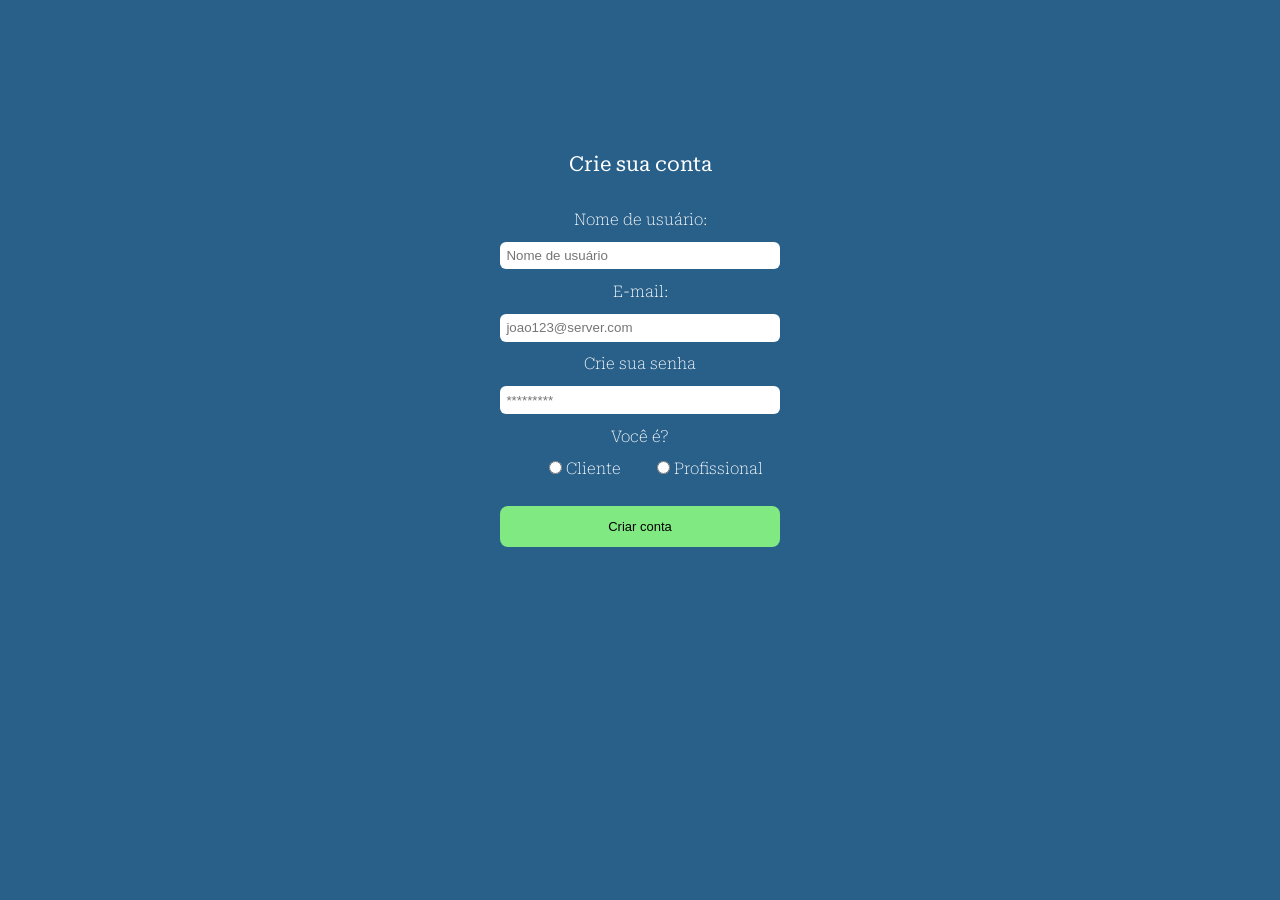
<file: app/register.html>
<!DOCTYPE html>
<html lang="pt-br">

<head>
    <meta charset="UTF-8">
    <meta name="viewport" content="width=device-width, initial-scale=1.0">
    <title>Formulário de cadastro</title>
    <link rel="stylesheet" href="../app-style/register.css">
    <link rel="stylesheet" href="../app-style/default.css">
</head>

<body>
    <form method="post" class="form-register">
        <fieldset>
            <legend>
                Crie sua conta
            </legend>

            <label for="name-user" class="form-register__label">Nome de usuário:</label>
            <input type="text" name="name-user" id="name-user" placeholder="Nome de usuário" required
                class="form-register__input">

            <label for="email-user" class="form-register__label">E-mail:</label>
            <input type="email" name="email-user" id="email-user" required class="form-register__input" placeholder="joao123@server.com">

            <label for="pass-register" class="form-register__label">Crie sua senha</label>
            <input type="password" name="pass-register" id="pass-register" class="form-register__input" required
                minlength="8" placeholder="*********">

                <span class="form-register__label">Você é?</span>
                <div class="container_type-user">

                <input type="radio" name="type-user" id="client" value="client" required class="container_type-user-label">
                <label for="client" class="form-register__label"> Cliente
                </label>

                <input type="radio" name="type-user" id="profissional" value="profissional" required class="container_type-user-label">
                <label for="profissional" class="form-register__label"> Profissional
                </label>

            </div>
        </fieldset>

        <button type="submit" class="form-register__btn-create-account">Criar conta</button>
    </form>
</body>

</html>
</file>
<file: app-style/register.css>
body {
    display: flex;
    justify-content: center;
    align-items: center;
    flex-direction: column;
    min-height: 80vh;
    background-color: var(--primary);
    font-family: var(--font-default);
}

.form-register {
    width: 100%;
    padding-top: calc(var(--padding-default) / 4);
    padding-bottom: calc(var(--padding-default) / 2);
    display: flex;
    flex-direction: column;
    align-items: center;
    gap: .8rem;
}

.form-register legend {
    margin-bottom: var(--margin-default);
    text-align: center;
    font-size: 1.3rem;
    color: #FFF;
}

.form-register fieldset {
    padding: var(--padding-default);
    padding-top: calc(var(--padding-default) / 4);
    padding-bottom: calc(var(--padding-default) / 2);
    display: flex;
    flex-direction: column;
    align-items: center;
    gap: .8rem;
    border: none;
}

.form-register__label {
    color: #FFF;
    font-weight: 100;
}

.form-register__input {
    padding: .4rem;
    width: 17.5rem;
    border-radius: 6px;
    border: none;
}

.container_type-user .container_type-user-label {
    margin-left: 2rem;
}

.form-register__btn-create-account {
    padding: .8rem;
    margin-bottom: .8rem;
    width: 17.5rem;
    display: block;
    border-radius: 8px;
    border: none;
    background-color: var(--secondary);
    text-align: center;
    text-decoration: none;
    color: black;
    font-size: .8125rem;
}
</file>
<file: app-style/default.css>
@import url('https://fonts.googleapis.com/css2?family=Roboto+Serif:ital,opsz,wght@0,8..144,100..900;1,8..144,100..900&display=swap');

* {
    margin: 0;
    padding: 0;
    box-sizing: border-box;
}

:root {
    --primary: #29608A;
    --secondary: #81E981;

    --font-default: "Roboto Serif", serif;
    --padding-default: 2rem;
    --margin-default: 1.6rem;
}
</file>
